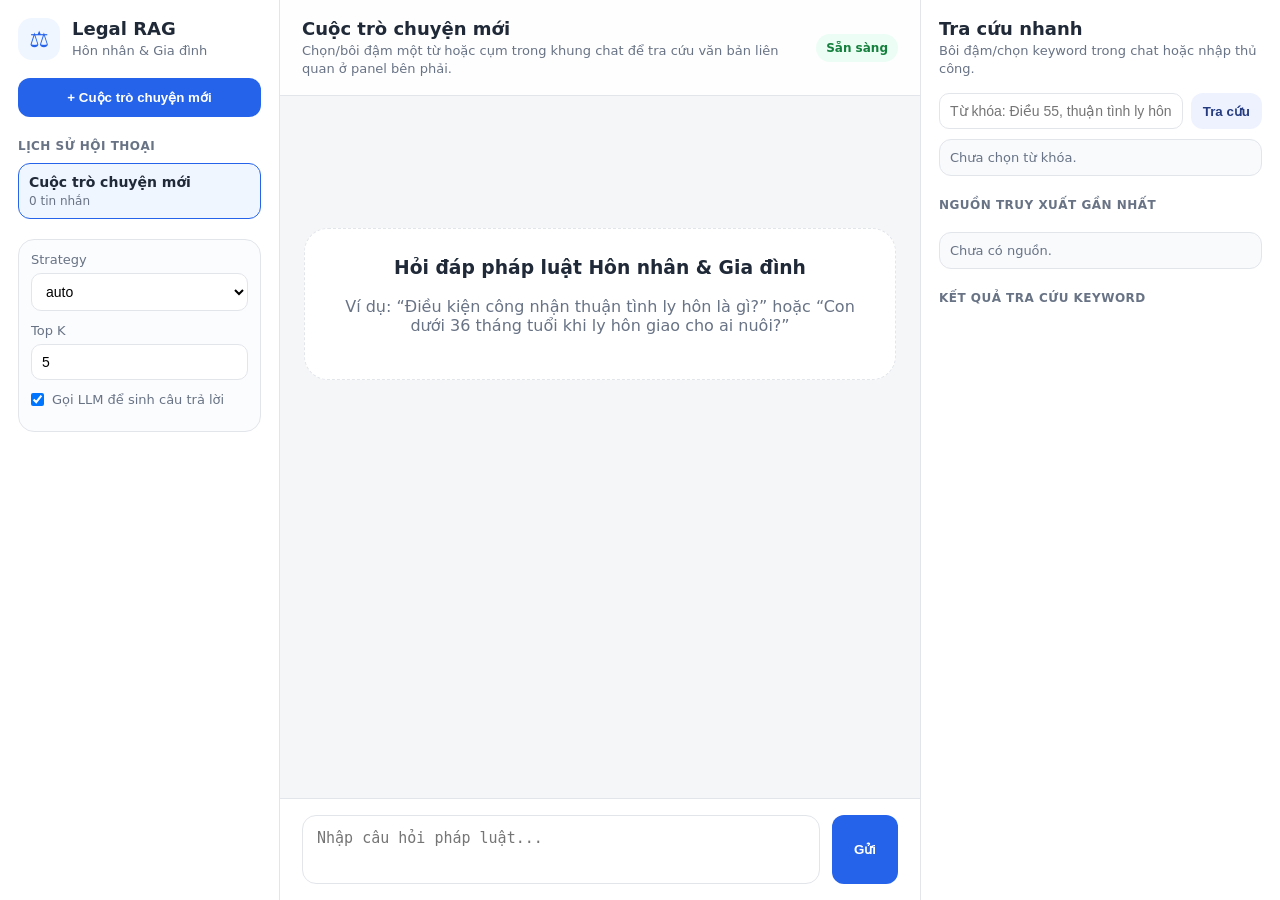
<file: web/index.html>
<!doctype html>
<html lang="vi">
<head>
  <meta charset="utf-8" />
  <meta name="viewport" content="width=device-width, initial-scale=1" />
  <title>Legal RAG Chat - Hôn nhân & Gia đình</title>

  <!-- Tăng version để tránh trình duyệt cache CSS cũ -->
  <link rel="stylesheet" href="/web/styles.css?v=3" />
</head>

<body>
  <div class="app-shell">
    <aside class="sidebar left-panel">
      <div class="brand">
        <div class="brand-icon">⚖</div>
        <div>
          <h1>Legal RAG</h1>
          <p>Hôn nhân & Gia đình</p>
        </div>
      </div>

      <button id="newChatBtn" class="primary-btn full">
        + Cuộc trò chuyện mới
      </button>

      <div class="section-title">Lịch sử hội thoại</div>
      <div id="conversationList" class="conversation-list"></div>

      <div class="settings-card">
        <label>
          Strategy
          <select id="strategySelect">
            <option value="auto" selected>auto</option>
            <option value="dense">dense</option>
            <option value="hybrid">hybrid</option>
            <option value="hybrid_rerank">hybrid_rerank</option>
            <option value="graph">graph</option>
          </select>
        </label>

        <label>
          Top K
          <input id="topKInput" type="number" min="1" max="10" value="5" />
        </label>

        <label class="checkbox-row">
          <input id="generateToggle" type="checkbox" checked />
          <span>Gọi LLM để sinh câu trả lời</span>
        </label>
      </div>
    </aside>

    <main class="chat-panel">
      <header class="chat-header">
        <div>
          <h2 id="chatTitle">Cuộc trò chuyện mới</h2>
          <p>
            Chọn/bôi đậm một từ hoặc cụm trong khung chat để tra cứu văn bản
            liên quan ở panel bên phải.
          </p>
        </div>

        <div id="statusBadge" class="status-badge">Sẵn sàng</div>
      </header>

      <!-- Vùng tin nhắn chính: bắt buộc có id="chatMessages" để JS và CSS xử lý scroll -->
      <section id="chatMessages" class="messages">
        <div class="empty-state">
          <h3>Hỏi đáp pháp luật Hôn nhân & Gia đình</h3>
          <p>
            Ví dụ: “Điều kiện công nhận thuận tình ly hôn là gì?” hoặc
            “Con dưới 36 tháng tuổi khi ly hôn giao cho ai nuôi?”
          </p>
        </div>
      </section>

      <form id="chatForm" class="composer">
        <textarea
          id="questionInput"
          rows="2"
          placeholder="Nhập câu hỏi pháp luật..."
        ></textarea>

        <button id="sendBtn" type="submit">Gửi</button>
      </form>
    </main>

    <aside class="sidebar right-panel">
      <div class="panel-header">
        <h2>Tra cứu nhanh</h2>
        <p>Bôi đậm/chọn keyword trong chat hoặc nhập thủ công.</p>
      </div>

      <div class="lookup-box">
        <input
          id="keywordInput"
          type="text"
          placeholder="Từ khóa: Điều 55, thuận tình ly hôn..."
        />

        <button id="lookupBtn" class="secondary-btn">Tra cứu</button>
      </div>

      <div id="selectionHint" class="selection-hint">
        Chưa chọn từ khóa.
      </div>

      <div class="section-title">Nguồn truy xuất gần nhất</div>
      <div id="latestSources" class="source-list compact"></div>

      <div class="section-title">Kết quả tra cứu keyword</div>
      <div id="lookupResults" class="source-list"></div>
    </aside>
  </div>

  <!-- Tăng version để tránh trình duyệt cache JS cũ -->
  <script src="/web/app.js?v=3"></script>
</body>
</html>
</file>
<file: web/styles.css>
:root {
  --bg: #f5f6f8;
  --panel: #ffffff;
  --border: #e2e5ea;
  --text: #1f2937;
  --muted: #687385;
  --primary: #2563eb;
  --primary-dark: #1d4ed8;
  --soft-blue: #eff6ff;
  --soft-yellow: #fff8e6;
  --danger: #b91c1c;
  --success: #15803d;
  --shadow: 0 10px 30px rgba(15, 23, 42, 0.08);
}

* {
  box-sizing: border-box;
}

html,
body {
  height: 100%;
  margin: 0;
  overflow: hidden;
}

body {
  background: var(--bg);
  color: var(--text);
  font-family: Inter, ui-sans-serif, system-ui, -apple-system, BlinkMacSystemFont,
    "Segoe UI", sans-serif;
}

/* Layout tổng 3 khung */
.app-shell {
  display: grid;
  grid-template-columns: 280px minmax(420px, 1fr) 360px;
  height: 100vh;
  min-height: 0;
  overflow: hidden;
}

.sidebar {
  background: var(--panel);
  border-right: 1px solid var(--border);
  padding: 18px;
  height: 100vh;
  min-height: 0;
  overflow-y: auto;
  overflow-x: hidden;
}

.right-panel {
  border-right: none;
  border-left: 1px solid var(--border);
}

.brand {
  display: flex;
  gap: 12px;
  align-items: center;
  margin-bottom: 18px;
}

.brand-icon {
  width: 42px;
  height: 42px;
  display: grid;
  place-items: center;
  border-radius: 14px;
  background: var(--soft-blue);
  color: var(--primary);
  font-size: 22px;
}

.brand h1,
.panel-header h2,
.chat-header h2 {
  margin: 0;
  font-size: 18px;
}

.brand p,
.panel-header p,
.chat-header p {
  margin: 3px 0 0;
  color: var(--muted);
  font-size: 13px;
  line-height: 1.35;
}

.primary-btn,
.secondary-btn,
.composer button {
  border: none;
  border-radius: 12px;
  cursor: pointer;
  font-weight: 700;
  transition: 0.15s ease;
}

.primary-btn,
.composer button {
  background: var(--primary);
  color: white;
}

.primary-btn:hover,
.composer button:hover {
  background: var(--primary-dark);
}

.secondary-btn {
  background: #eef2ff;
  color: #243b80;
}

.secondary-btn:hover {
  background: #dfe7ff;
}

.full {
  width: 100%;
  padding: 12px;
}

.section-title {
  margin: 22px 0 10px;
  font-size: 12px;
  font-weight: 800;
  letter-spacing: 0.04em;
  color: var(--muted);
  text-transform: uppercase;
}

.conversation-list {
  display: flex;
  flex-direction: column;
  gap: 8px;
}

.conversation-item {
  padding: 10px;
  border: 1px solid var(--border);
  border-radius: 12px;
  cursor: pointer;
  background: #fff;
}

.conversation-item:hover {
  background: #f8fafc;
}

.conversation-item.active {
  border-color: var(--primary);
  background: var(--soft-blue);
}

.conversation-title {
  font-weight: 700;
  font-size: 14px;
  overflow: hidden;
  text-overflow: ellipsis;
  white-space: nowrap;
}

.conversation-meta {
  margin-top: 4px;
  color: var(--muted);
  font-size: 12px;
}

.settings-card {
  margin-top: 20px;
  padding: 12px;
  border-radius: 16px;
  border: 1px solid var(--border);
  background: #fbfcfe;
}

.settings-card label {
  display: block;
  margin-bottom: 12px;
  font-size: 13px;
  color: var(--muted);
}

.settings-card select,
.settings-card input,
.lookup-box input {
  width: 100%;
  margin-top: 6px;
  border: 1px solid var(--border);
  border-radius: 10px;
  padding: 9px 10px;
  font-size: 14px;
  background: white;
}

.checkbox-row {
  display: flex !important;
  align-items: center;
  gap: 8px;
}

.checkbox-row input {
  width: auto;
  margin: 0;
}

/* Khung giữa chứa chat */
.chat-panel {
  display: grid;
  grid-template-rows: auto minmax(0, 1fr) auto;
  height: 100vh;
  min-height: 0;
  min-width: 0;
  overflow: hidden;
}

.chat-header {
  padding: 18px 22px;
  display: flex;
  align-items: center;
  justify-content: space-between;
  gap: 16px;
  border-bottom: 1px solid var(--border);
  background: rgba(255, 255, 255, 0.85);
  backdrop-filter: blur(8px);
  min-height: 0;
  flex-shrink: 0;
}

.chat-header > div:first-child {
  min-width: 0;
}

.status-badge {
  padding: 7px 10px;
  background: #ecfdf5;
  color: var(--success);
  border-radius: 999px;
  font-size: 12px;
  font-weight: 800;
  white-space: nowrap;
  flex-shrink: 0;
}

.status-badge.loading {
  background: var(--soft-yellow);
  color: #a16207;
}

.status-badge.error {
  background: #fef2f2;
  color: var(--danger);
}

/* Vùng tin nhắn: phần quan trọng để scroll */
#chatMessages,
.messages {
  min-height: 0;
  overflow-y: auto;
  overflow-x: hidden;
  padding: 24px;
  padding-bottom: 28px;
  scroll-behavior: smooth;
}

.empty-state {
  max-width: 600px;
  margin: 12vh auto 0;
  padding: 28px;
  border: 1px dashed var(--border);
  background: white;
  border-radius: 24px;
  text-align: center;
  color: var(--muted);
}

.empty-state h3 {
  color: var(--text);
  margin-top: 0;
}

.message {
  max-width: 860px;
  margin: 0 auto 18px;
  display: flex;
  flex-direction: column;
}

.message.user {
  align-items: flex-end;
}

.message.assistant {
  align-items: flex-start;
}

.bubble {
  padding: 14px 16px;
  border-radius: 18px;
  line-height: 1.55;
  box-shadow: 0 3px 14px rgba(15, 23, 42, 0.05);
  white-space: pre-wrap;
  word-break: break-word;
  overflow-wrap: anywhere;
}

.user .bubble {
  background: var(--primary);
  color: white;
  border-bottom-right-radius: 6px;
}

.assistant .bubble {
  background: white;
  border: 1px solid var(--border);
  border-bottom-left-radius: 6px;
}

.message-meta {
  margin-top: 6px;
  color: var(--muted);
  font-size: 12px;
}

.source-chips {
  margin-top: 8px;
  display: flex;
  gap: 6px;
  flex-wrap: wrap;
}

.source-chip {
  border: 1px solid var(--border);
  border-radius: 999px;
  padding: 5px 8px;
  background: #fff;
  font-size: 12px;
  color: #334155;
  cursor: pointer;
}

.source-chip:hover {
  background: var(--soft-blue);
  border-color: #bfdbfe;
}

.composer {
  display: grid;
  grid-template-columns: 1fr auto;
  gap: 12px;
  padding: 16px 22px;
  background: white;
  border-top: 1px solid var(--border);
  min-height: 0;
  flex-shrink: 0;
}

.composer textarea {
  resize: none;
  border: 1px solid var(--border);
  border-radius: 14px;
  padding: 12px 14px;
  font-size: 15px;
  line-height: 1.45;
  outline: none;
  min-width: 0;
}

.composer textarea:focus {
  border-color: var(--primary);
  box-shadow: 0 0 0 3px rgba(37, 99, 235, 0.12);
}

.composer button {
  padding: 0 22px;
}

.lookup-box {
  display: grid;
  grid-template-columns: 1fr auto;
  gap: 8px;
  margin-top: 16px;
}

.lookup-box input {
  margin-top: 0;
}

.lookup-box button {
  padding: 0 12px;
}

.selection-hint {
  margin-top: 10px;
  padding: 10px;
  background: #f8fafc;
  border: 1px solid var(--border);
  border-radius: 12px;
  color: var(--muted);
  font-size: 13px;
}

.source-list {
  display: flex;
  flex-direction: column;
  gap: 10px;
}

.source-card {
  padding: 12px;
  border: 1px solid var(--border);
  border-radius: 14px;
  background: #fff;
}

.source-card h3 {
  margin: 0 0 6px;
  font-size: 14px;
  line-height: 1.35;
}

.source-card .meta {
  color: var(--muted);
  font-size: 12px;
  line-height: 1.4;
  margin-bottom: 8px;
}

.source-card p {
  margin: 0;
  color: #334155;
  font-size: 13px;
  line-height: 1.45;
  word-break: break-word;
  overflow-wrap: anywhere;
}

.source-card a {
  display: inline-block;
  margin-top: 8px;
  color: var(--primary);
  font-weight: 700;
  font-size: 13px;
  text-decoration: none;
}

.source-card a:hover {
  text-decoration: underline;
}

.compact .source-card p {
  display: none;
}

@media (max-width: 1100px) {
  .app-shell {
    grid-template-columns: 230px minmax(0, 1fr);
  }

  .right-panel {
    display: none;
  }
}

@media (max-width: 760px) {
  .app-shell {
    grid-template-columns: minmax(0, 1fr);
  }

  .left-panel {
    display: none;
  }

  .chat-header {
    padding: 14px 16px;
    align-items: flex-start;
  }

  #chatMessages,
  .messages {
    padding: 16px;
    padding-bottom: 24px;
  }

  .composer {
    padding: 12px 16px;
    grid-template-columns: 1fr;
  }

  .composer button {
    padding: 12px 18px;
  }
}
</file>
